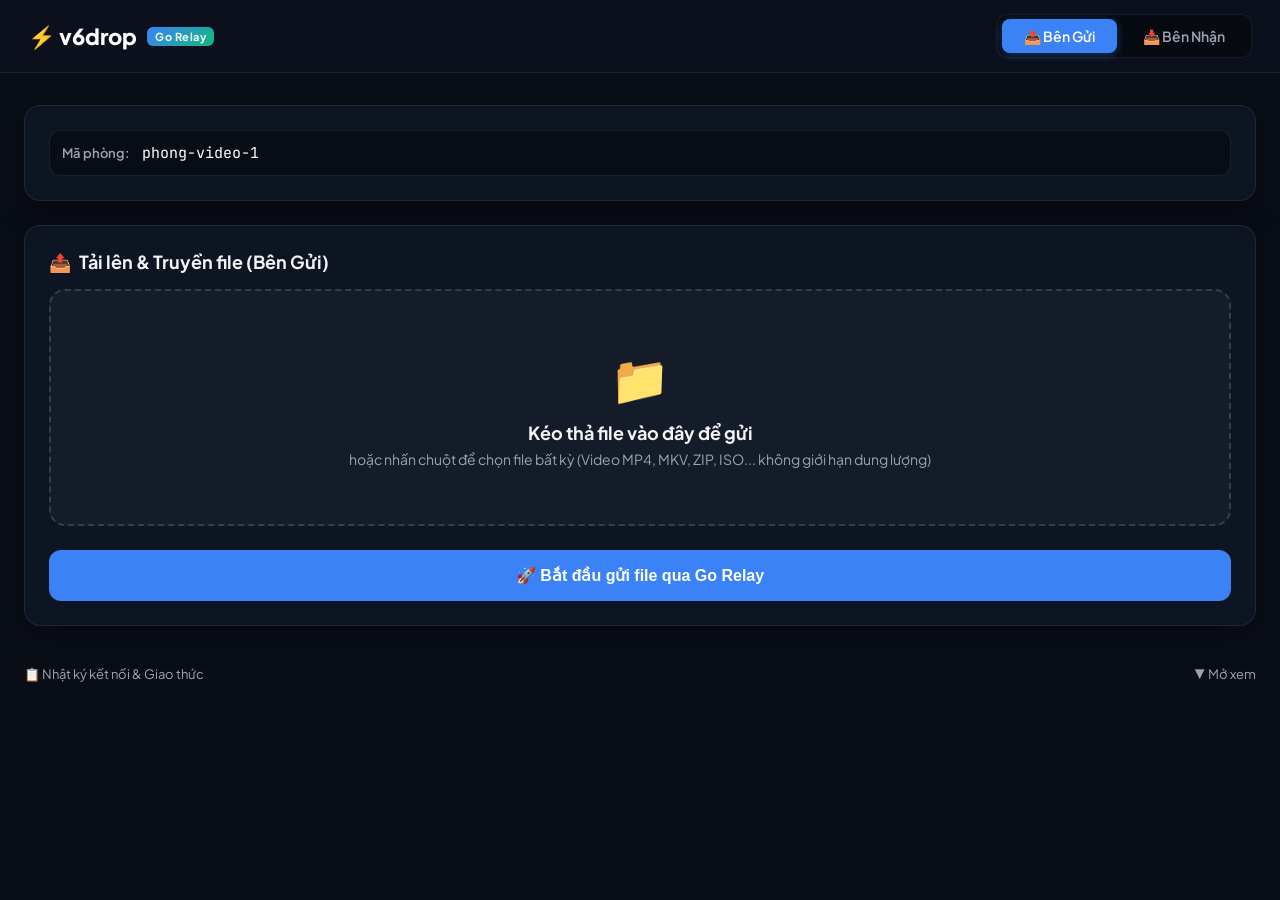
<file: FE/WEB/index.html>
<!DOCTYPE html>
<html lang="vi">

<head>
  <meta charset="UTF-8">
  <meta name="viewport" content="width=device-width, initial-scale=1.0">
  <title>v6drop - Truyền File &amp; Video Tốc Độ Cao</title>
  <meta name="description"
    content="Truyền file dung lượng lớn siêu tốc qua Go WebSocket Relay với kiểm soát luồng Backpressure ACK và Web Worker SHA-256">
  <link rel="preconnect" href="https://fonts.googleapis.com">
  <link rel="preconnect" href="https://fonts.gstatic.com" crossorigin>
  <link
    href="https://fonts.googleapis.com/css2?family=Plus+Jakarta+Sans:wght@400;500;600;700;800&family=JetBrains+Mono:wght@400;500;600&display=swap"
    rel="stylesheet">
  <link rel="stylesheet" href="style.css?v=20260908_speed">
</head>

<body>

  <!-- Full-Width Header Navbar -->
  <header class="navbar">
    <a href="#/gui" class="brand">
      <span>⚡ v6drop</span>
      <span class="badge">Go Relay</span>
    </a>

    <!-- Top Route Switcher: /gui & /nhan -->
    <nav class="mode-switch">
      <a href="#/gui" id="tabGui" class="mode-tab active-sender">
        <span>📤 Bên Gửi</span>
      </a>
      <a href="#/nhan" id="tabNhan" class="mode-tab">
        <span>📥 Bên Nhận</span>
      </a>
    </nav>
  </header>

  <!-- Full-Width Main Viewport -->
  <main class="main-viewport">

    <!-- 1. Room Bar Card (Shared across routes) -->
    <section class="card room-card">
      <div class="room-bar">
        <div class="room-input-group">
          <span>Mã phòng:</span>
          <input type="text" id="roomId" value="phong-video-1" placeholder="Nhập mã phòng...">
        </div>
      </div>
    </section>

    <!-- 2. ROUTE: BÊN GỬI (/gui) -->
    <section id="viewGui" class="route-view">
      <div class="card">
        <h2 style="font-size: 18px; margin-bottom: 16px; display: flex; align-items: center; gap: 8px;">
          <span>📤</span> Tải lên &amp; Truyền file (Bên Gửi)
        </h2>

        <!-- File Upload Area -->
        <div class="drop-zone" id="dropZone">
          <div class="icon">📁</div>
          <h3>Kéo thả file vào đây để gửi</h3>
          <p>hoặc nhấn chuột để chọn file bất kỳ (Video MP4, MKV, ZIP, ISO... không giới hạn dung lượng)</p>
          <input type="file" id="fileInput" style="display: none;">
        </div>

        <!-- Selected File Meta -->
        <div class="file-card" id="fileCard" style="display: none;">
          <div class="file-info">
            <span class="file-icon">🎬</span>
            <div class="file-text">
              <div class="file-name" id="selectedFileName">-</div>
              <div class="file-size" id="selectedFileSize">0 MB</div>
            </div>
          </div>
          <button type="button" class="btn btn-subtle" id="btnChangeFile" style="padding: 6px 14px; font-size: 13px;">
            Đổi file khác
          </button>
        </div>

        <!-- Action Button -->
        <div style="margin-top: 24px;">
          <button type="button" class="btn btn-primary btn-lg" id="btnStartSend" style="width: 100%;">
            🚀 Bắt đầu gửi file qua Go Relay
          </button>
        </div>
      </div>
    </section>

    <!-- 3. ROUTE: BÊN NHẬN (/nhan) -->
    <section id="viewNhan" class="route-view" style="display: none;">
      <div class="card">
        <div class="receiver-hero">
          <div class="icon">📥</div>
          <h3>Sẵn sàng nhận dữ liệu</h3>
          <p>
            Nhập chung <strong>Mã phòng</strong> với Bên Gửi, sau đó bấm nút bên dưới. Khi Bên Gửi bắt đầu, file sẽ tự
            động truyền và tải về máy bạn.
          </p>
          <button type="button" class="btn btn-accent btn-lg" id="btnStartReceive" style="min-width: 260px;">
            🎯 Bật chế độ Chờ Nhận
          </button>
        </div>
      </div>
    </section>

    <!-- 4. Progress & Live Transfer Metrics (Shared) -->
    <section class="card progress-card" id="progressCard" style="display: none;">
      <div class="progress-header">
        <span id="transferStatus">Đang chuẩn bị truyền...</span>
        <span id="transferPercent" style="color: #60a5fa; font-family: 'JetBrains Mono', monospace;">0%</span>
      </div>

      <div class="progress-wrap">
        <div class="progress-bar" id="progressBar"></div>
      </div>

      <div class="metrics-grid">
        <div class="metric-item">
          <div class="metric-value" id="metricSpeed">0 MB/s</div>
          <div class="metric-label">Tốc độ tức thời</div>
        </div>
        <div class="metric-item">
          <div class="metric-value" id="metricTransferred">0 / 0 MB</div>
          <div class="metric-label">Đã truyền tải</div>
        </div>
        <div class="metric-item">
          <div class="metric-value" id="metricEta">--:--</div>
          <div class="metric-label">Ước tính còn lại</div>
        </div>
        <div class="metric-item">
          <div class="metric-value" id="metricChunks">0 chunk</div>
          <div class="metric-label">Số gói 256KB</div>
        </div>
      </div>
    </section>

    <!-- 5. Collapsible Diagnostic Log -->
    <section class="log-drawer">
      <div class="log-toggle" id="btnToggleLog">
        <span>📋 Nhật ký kết nối &amp; Giao thức</span>
        <span id="logToggleIcon">▼ Mở xem</span>
      </div>
      <div class="log-console" id="logConsole">
        <div class="log-entry">[System] v6drop Go Relay Client sẵn sàng.</div>
      </div>
    </section>

  </main>

  <script src="app.js?v=20260908_speed"></script>
</body>

</html>
</file>
<file: FE/WEB/style.css>
:root {
  --bg-main: #090d16;
  --bg-card: rgba(17, 24, 39, 0.75);
  --bg-subtle: rgba(255, 255, 255, 0.03);
  --border: rgba(255, 255, 255, 0.08);
  --border-hover: rgba(59, 130, 246, 0.4);
  --primary: #3b82f6;
  --primary-hover: #2563eb;
  --accent: #10b981;
  --accent-hover: #059669;
  --text: #f3f4f6;
  --text-dim: #9ca3af;
  --radius-lg: 16px;
  --radius-md: 12px;
}

* {
  box-sizing: border-box;
  margin: 0;
  padding: 0;
}

body {
  background: var(--bg-main);
  color: var(--text);
  font-family: 'Plus Jakarta Sans', -apple-system, BlinkMacSystemFont, sans-serif;
  min-height: 100vh;
  display: flex;
  flex-direction: column;
  overflow-x: hidden;
}

/* Top Navigation Bar - Full Width */
header.navbar {
  width: 100%;
  background: rgba(13, 18, 30, 0.85);
  backdrop-filter: blur(16px);
  border-bottom: 1px solid var(--border);
  padding: 14px 28px;
  display: flex;
  align-items: center;
  justify-content: space-between;
  position: sticky;
  top: 0;
  z-index: 50;
}

.brand {
  display: flex;
  align-items: center;
  gap: 10px;
  font-size: 22px;
  font-weight: 800;
  color: #fff;
  text-decoration: none;
}

.brand .badge {
  font-size: 11px;
  padding: 3px 8px;
  background: linear-gradient(135deg, #3b82f6, #10b981);
  border-radius: 6px;
  color: #fff;
  font-weight: 700;
  letter-spacing: 0.5px;
}

/* Mode Switcher Tabs */
.mode-switch {
  display: flex;
  background: rgba(0, 0, 0, 0.4);
  padding: 4px;
  border-radius: 10px;
  border: 1px solid var(--border);
  gap: 4px;
}

.mode-tab {
  padding: 8px 22px;
  border-radius: 8px;
  font-size: 14px;
  font-weight: 600;
  color: var(--text-dim);
  text-decoration: none;
  transition: all 0.2s ease;
  display: flex;
  align-items: center;
  gap: 6px;
  cursor: pointer;
}

.mode-tab:hover {
  color: #fff;
}

.mode-tab.active-sender {
  background: var(--primary);
  color: #fff;
  box-shadow: 0 2px 10px rgba(59, 130, 246, 0.35);
}

.mode-tab.active-receiver {
  background: var(--accent);
  color: #fff;
  box-shadow: 0 2px 10px rgba(16, 185, 129, 0.35);
}

/* Main Content Area - Full Width Container */
main.main-viewport {
  flex: 1;
  width: 100%;
  max-width: 1280px;
  margin: 0 auto;
  padding: 32px 24px 60px 24px;
  display: flex;
  flex-direction: column;
  gap: 24px;
}

/* Cards */
.card {
  background: var(--bg-card);
  border: 1px solid var(--border);
  border-radius: var(--radius-lg);
  padding: 24px;
  backdrop-filter: blur(12px);
  box-shadow: 0 8px 32px rgba(0, 0, 0, 0.25);
}

/* Room Bar */
.room-bar {
  display: flex;
  align-items: center;
  gap: 14px;
  flex-wrap: wrap;
}

.room-input-group {
  flex: 1;
  min-width: 240px;
  display: flex;
  align-items: center;
  background: rgba(0, 0, 0, 0.4);
  border: 1px solid var(--border);
  border-radius: var(--radius-md);
  padding: 2px 12px;
}

.room-input-group span {
  font-size: 13px;
  color: var(--text-dim);
  font-weight: 600;
  white-space: nowrap;
  margin-right: 8px;
}

.room-input-group input {
  flex: 1;
  background: transparent;
  border: none;
  outline: none;
  color: #fff;
  font-family: 'JetBrains Mono', monospace;
  font-size: 15px;
  padding: 10px 4px;
}

/* Buttons */
.btn {
  padding: 12px 22px;
  border-radius: var(--radius-md);
  border: none;
  font-size: 14px;
  font-weight: 600;
  cursor: pointer;
  display: inline-flex;
  align-items: center;
  justify-content: center;
  gap: 8px;
  transition: all 0.2s ease;
  color: #fff;
  white-space: nowrap;
}

.btn-primary { background: var(--primary); }
.btn-primary:hover { background: var(--primary-hover); }
.btn-accent { background: var(--accent); }
.btn-accent:hover { background: var(--accent-hover); }
.btn-subtle { background: rgba(255, 255, 255, 0.08); border: 1px solid var(--border); }
.btn-subtle:hover { background: rgba(255, 255, 255, 0.14); }
.btn-lg { padding: 16px 32px; font-size: 16px; border-radius: var(--radius-md); }
.btn:disabled { opacity: 0.5; cursor: not-allowed; }

/* Drop Zone - Big & Full-width */
.drop-zone {
  border: 2px dashed rgba(255, 255, 255, 0.15);
  border-radius: var(--radius-lg);
  padding: 56px 24px;
  text-align: center;
  cursor: pointer;
  transition: all 0.2s ease;
  background: var(--bg-subtle);
}

.drop-zone:hover, .drop-zone.dragover {
  border-color: var(--primary);
  background: rgba(59, 130, 246, 0.05);
}

.drop-zone .icon {
  font-size: 48px;
  margin-bottom: 12px;
}

.drop-zone h3 {
  font-size: 18px;
  font-weight: 700;
  margin-bottom: 6px;
}

.drop-zone p {
  color: var(--text-dim);
  font-size: 14px;
}

/* Selected File Display */
.file-card {
  display: flex;
  align-items: center;
  justify-content: space-between;
  background: rgba(0, 0, 0, 0.35);
  border: 1px solid var(--border);
  border-radius: var(--radius-md);
  padding: 16px 20px;
  margin-top: 16px;
}

.file-info {
  display: flex;
  align-items: center;
  gap: 14px;
  overflow: hidden;
}

.file-icon {
  font-size: 32px;
}

.file-text {
  overflow: hidden;
}

.file-name {
  font-weight: 700;
  font-size: 15px;
  white-space: nowrap;
  overflow: hidden;
  text-overflow: ellipsis;
  max-width: 480px;
}

.file-size {
  font-size: 13px;
  color: var(--text-dim);
  margin-top: 2px;
}

/* Progress & Metrics */
.progress-wrap {
  width: 100%;
  height: 12px;
  background: rgba(255, 255, 255, 0.06);
  border-radius: 8px;
  overflow: hidden;
  margin: 16px 0 10px 0;
}

.progress-bar {
  height: 100%;
  width: 0%;
  background: linear-gradient(90deg, #3b82f6, #10b981);
  transition: width 0.15s ease;
}

.progress-header {
  display: flex;
  justify-content: space-between;
  align-items: center;
  font-size: 15px;
  font-weight: 700;
}

.metrics-grid {
  display: grid;
  grid-template-columns: repeat(4, 1fr);
  gap: 14px;
  margin-top: 18px;
}

.metric-item {
  background: rgba(0, 0, 0, 0.3);
  border: 1px solid var(--border);
  border-radius: var(--radius-md);
  padding: 14px 16px;
  text-align: center;
}

.metric-value {
  font-family: 'JetBrains Mono', monospace;
  font-size: 18px;
  font-weight: 800;
  color: #60a5fa;
}

.metric-label {
  font-size: 12px;
  color: var(--text-dim);
  margin-top: 4px;
}

/* Receiver Hero Box */
.receiver-hero {
  text-align: center;
  padding: 40px 20px;
}

.receiver-hero .icon {
  font-size: 56px;
  margin-bottom: 16px;
  animation: pulse 2s infinite ease-in-out;
}

@keyframes pulse {
  0%, 100% { transform: scale(1); opacity: 0.9; }
  50% { transform: scale(1.08); opacity: 1; }
}

.receiver-hero h3 {
  font-size: 22px;
  font-weight: 800;
  margin-bottom: 8px;
}

.receiver-hero p {
  color: var(--text-dim);
  font-size: 15px;
  max-width: 520px;
  margin: 0 auto 24px auto;
  line-height: 1.5;
}

/* Log Drawer (Collapsible) */
.log-drawer {
  margin-top: 8px;
}

.log-toggle {
  display: flex;
  justify-content: space-between;
  align-items: center;
  cursor: pointer;
  user-select: none;
  font-size: 13px;
  color: var(--text-dim);
  padding: 8px 0;
}

.log-toggle:hover { color: #fff; }

.log-console {
  background: rgba(0, 0, 0, 0.6);
  border: 1px solid var(--border);
  border-radius: var(--radius-md);
  padding: 14px;
  height: 130px;
  overflow-y: auto;
  font-family: 'JetBrains Mono', monospace;
  font-size: 12px;
  color: #cbd5e1;
  display: none;
  margin-top: 10px;
}

.log-console.open { display: block; }
.log-entry { margin-bottom: 4px; line-height: 1.4; }

/* Responsive for Phones & Tablets */
@media (max-width: 768px) {
  header.navbar {
    flex-direction: column;
    gap: 14px;
    padding: 16px;
    align-items: stretch;
  }
  .brand { justify-content: center; }
  .mode-switch { width: 100%; }
  .mode-tab { flex: 1; justify-content: center; padding: 10px 8px; font-size: 13px; }
  main.main-viewport { padding: 16px 14px 40px 14px; gap: 16px; }
  .card { padding: 18px 14px; }
  .room-bar { flex-direction: column; align-items: stretch; }
  .metrics-grid { grid-template-columns: 1fr 1fr; gap: 10px; }
  .metric-value { font-size: 16px; }
  .drop-zone { padding: 36px 16px; }
  .file-name { max-width: 220px; }
}
</file>
